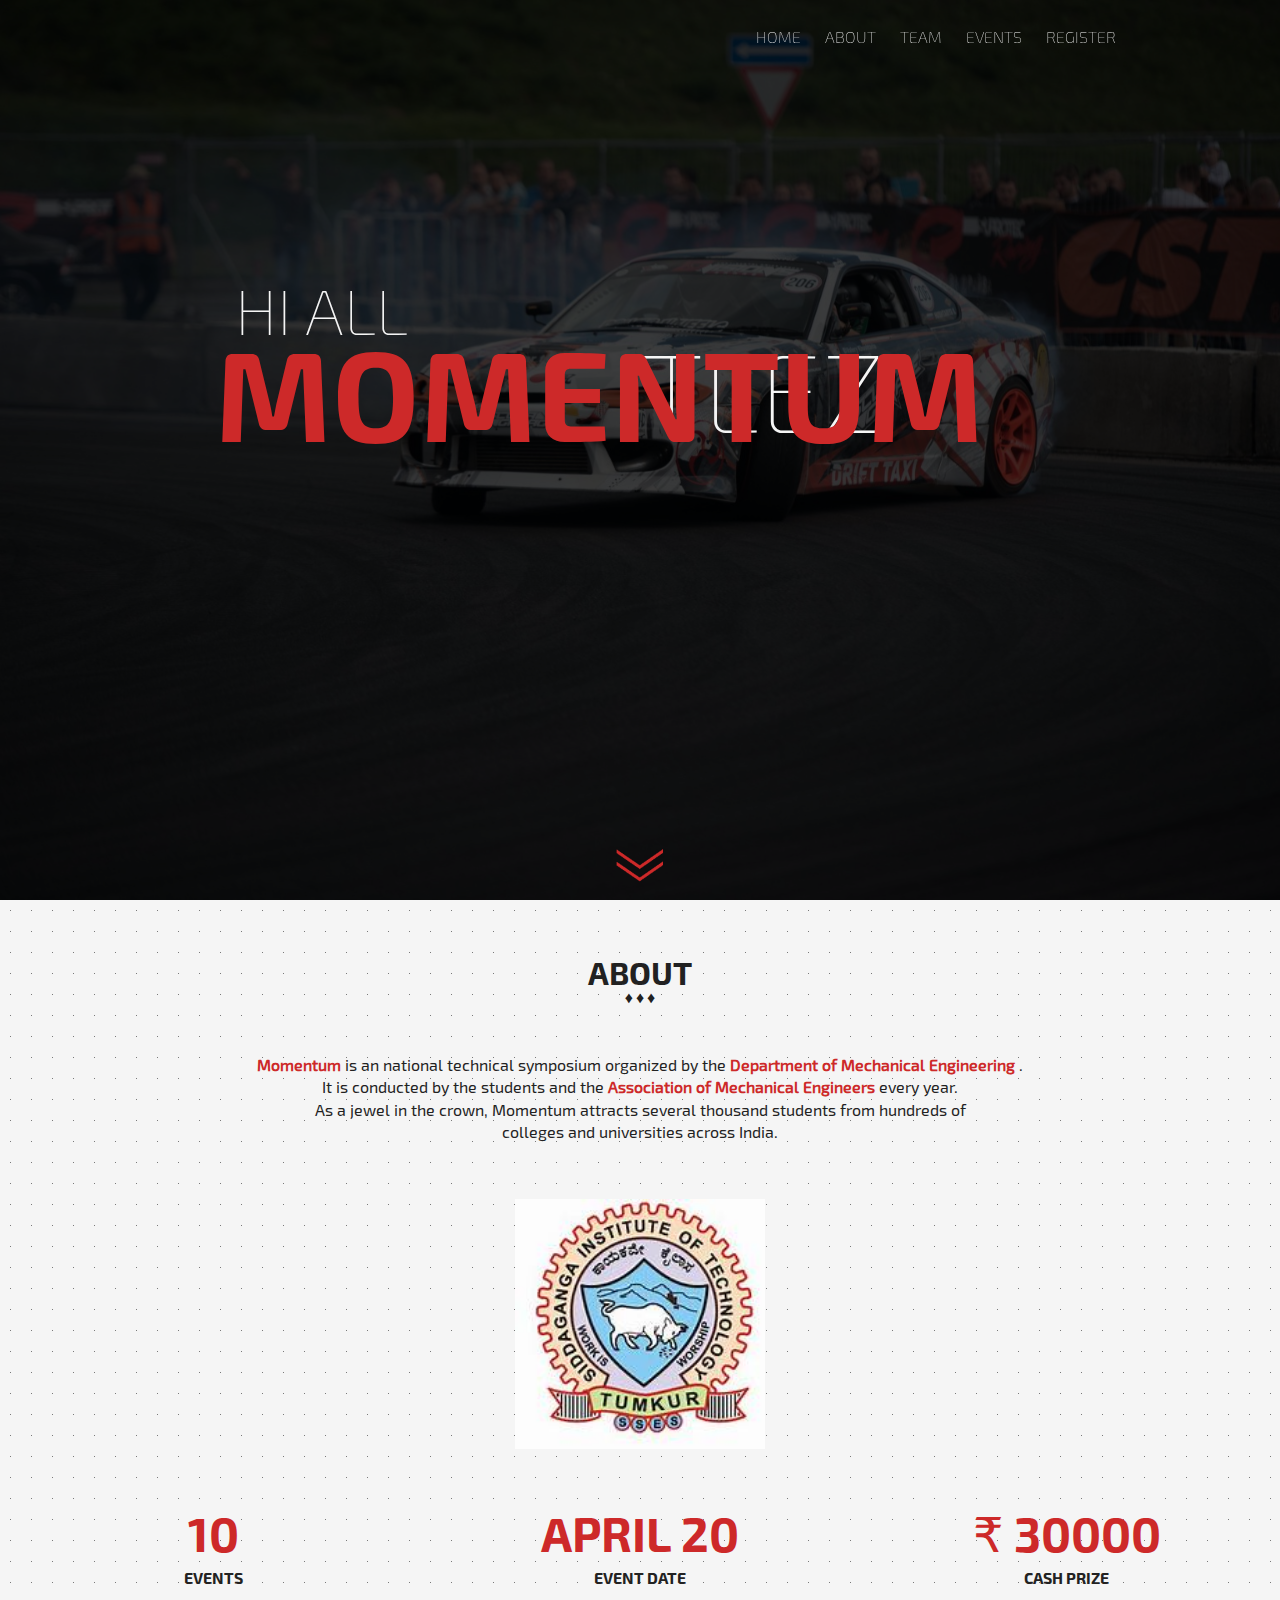
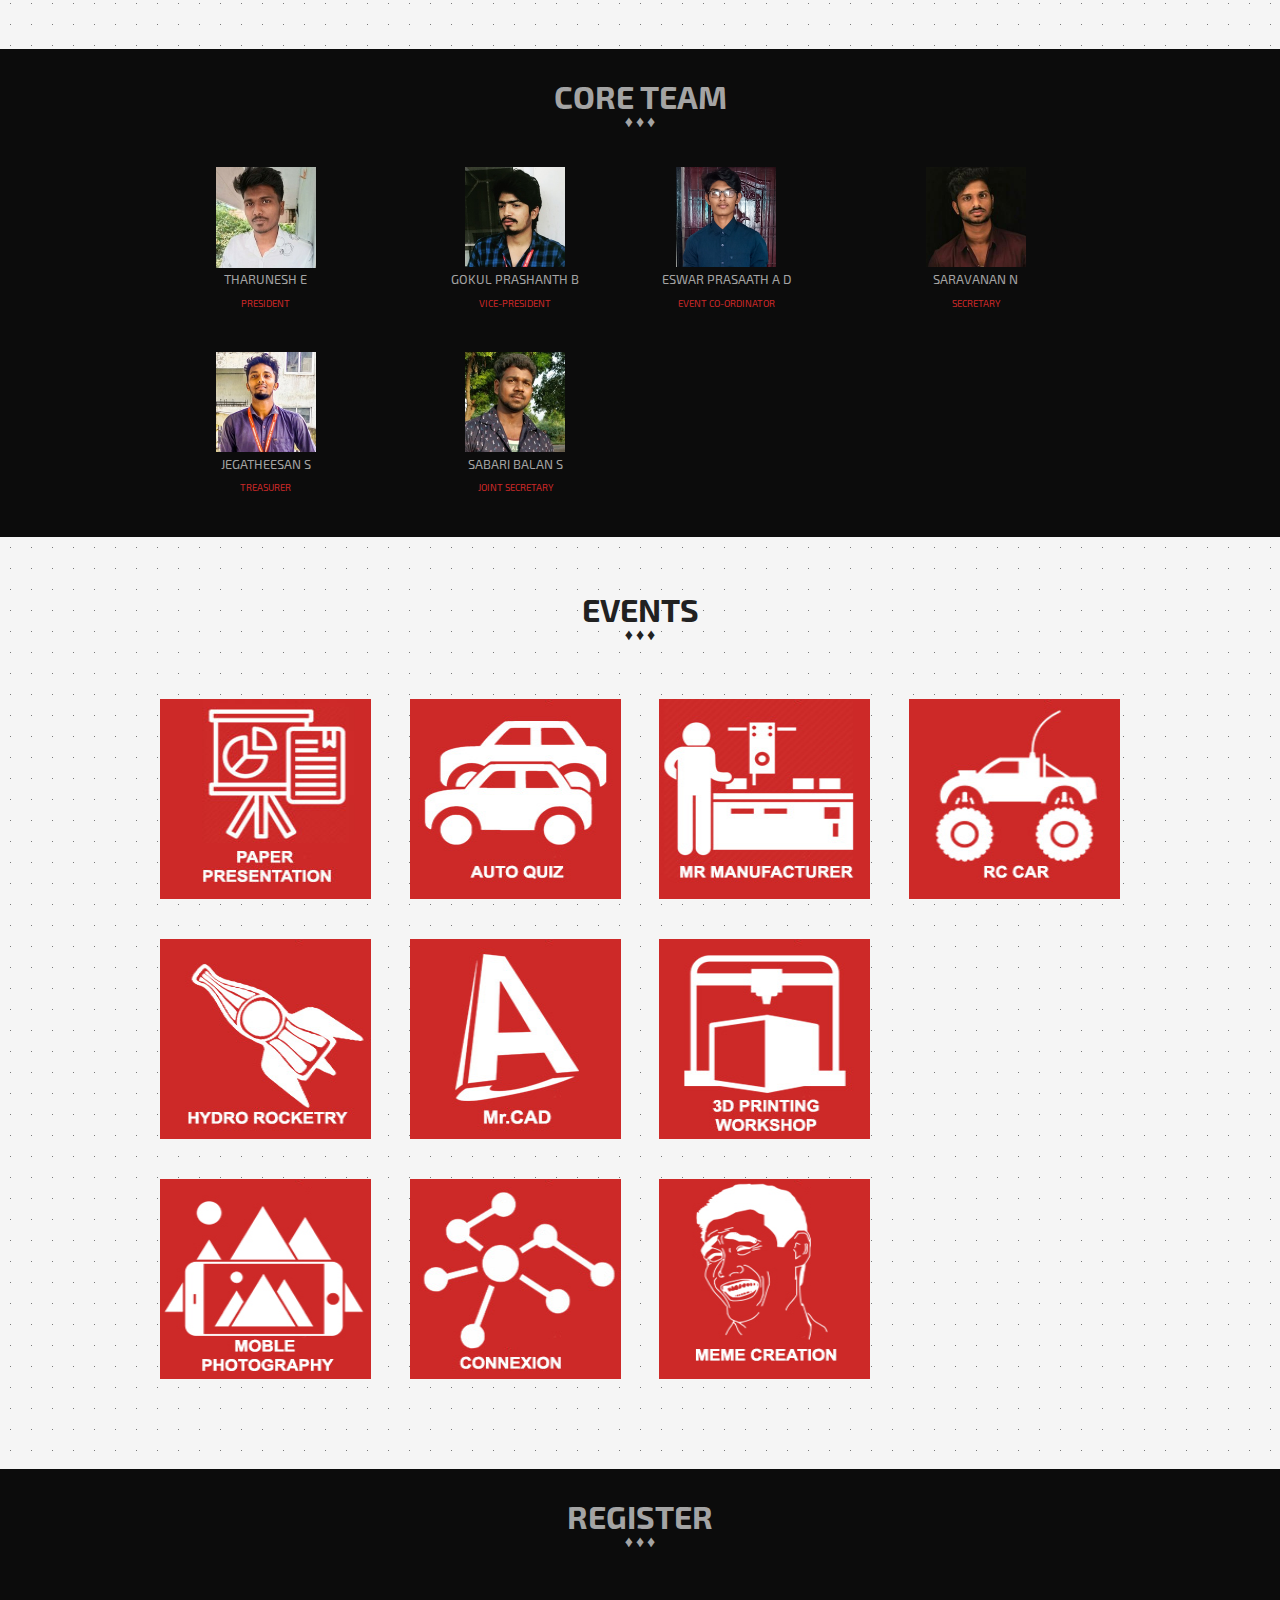
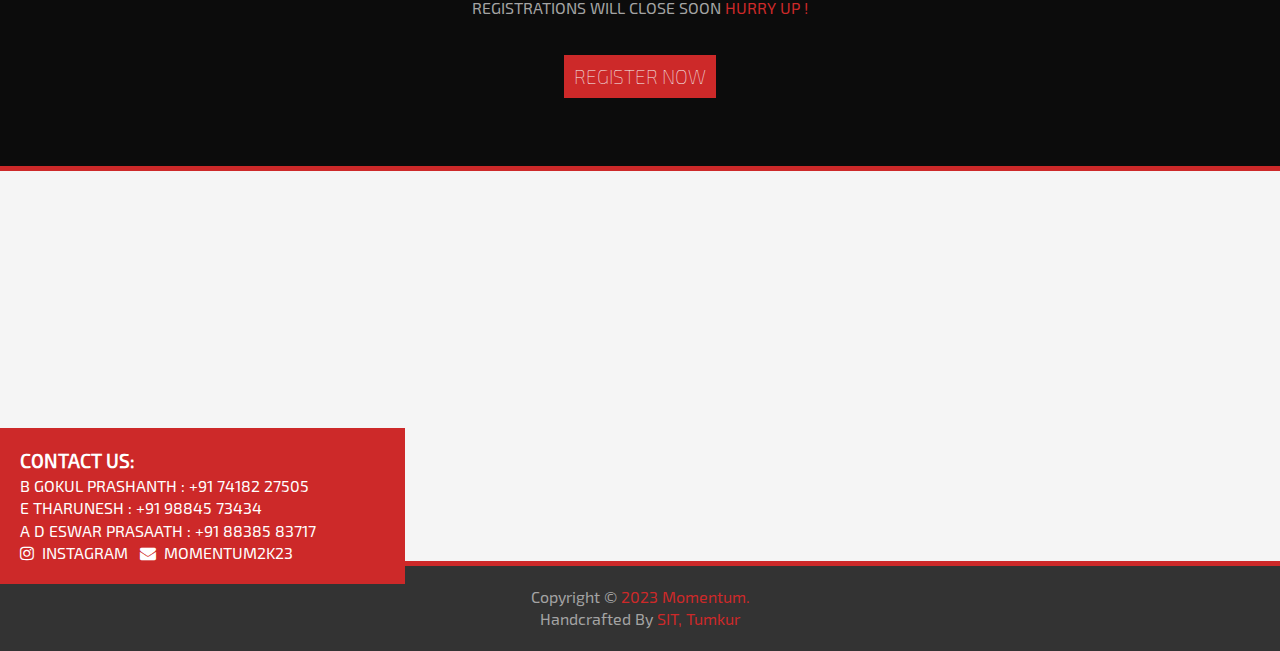
<file: COLLEGE_FEST/index.html>
<!doctype html>
<html class="no-js" lang="">
    <head>
        <meta charset="utf-8">
        <meta http-equiv="x-ua-compatible" content="ie=edge,chrome=1">
        <title>Browse| 2K23</title>
        <meta name="description" content="">
        <meta name="viewport" content="width=device-width, initial-scale=1, user-scalable=no">
        <meta name="theme-color" content="#333333">
        <meta name="mobile-web-app-capable" content="yes">

        <link rel="apple-touch-icon" href="img/plogo2k15.png">
        <link rel="shortcut icon" href="img/plogo2k15.png" type="image/x-icon" />
        <link href="https://maxcdn.bootstrapcdn.com/font-awesome/4.7.0/css/font-awesome.min.css" rel="stylesheet"/>
        <!-- Place favicon.ico in the root directory -->

        <style media="screen">
          html, body{
            overflow-y: hidden;
          }
          #loading-screen{
            background-color: #cd2929;
            float: left;
            position: absolute;
            z-index: 25;
          }
          .loader-box{
            width: 500px;
            height: auto;
            margin: auto auto;
            position:absolute;
             left:50%;
             top:50%;
             margin-left:-200px;
             margin-top:-50px;
             box-sizing: border-box;
          }
          .loader-message{
            float: right;
            height: 75px;
            margin-top: -50px;
            box-sizing: border-box;
            text-align: left;
            width: 80%;
            color: #fff;
            font-family: Helvetica, Arial, sans-serif;
            font-variant: small-caps;
            font-size: 24px;
          }
          .loading {
            width: 50px;
            height: 50px;
            border-radius: 50%;
            border: solid 10px rgba(255, 255, 255, 0.2);
            border-top-color: #FFF;
            animation: spin 1s infinite linear;
          }
          @keyframes spin {
            100% {
              transform: rotate(360deg);
            }
          }
          @media only screen and (min-width: 320px) and (max-width:549px){
              .loader-box{margin-left: -240px;}
              .loading{position: relative; bottom: 80px;
              left:40%;}
          }
        </style>
<!-- <<<<<<< HEAD -->

        <link rel="stylesheet" href="css/normalize.css" />
        <link rel="stylesheet" href="css/main.css" />
        <link rel="stylesheet" href="css/style.css" />
        <!-- <link rel="stylesheet" href="css/skeleton.css" /> -->
        <!-- <script src="js/vendor/modernizr-2.8.3.min.js"></script> -->

<!-- ======= -->
<!-- >>>>>>> origin/master -->
    </head>
    <body>
        <!--[if lt IE 8]>
            <p class="browserupgrade">You are using an <strong>outdated</strong> browser. Please <a href="http://browsehappy.com/">upgrade your browser</a> to improve your experience.</p>
        <![endif]-->

        <!-- Add your site or application content here -->
        <div id="loading-screen">
          <div class="loader-box"><div class="loading"></div><div class="loader-message">A National Level Technical Symposium.......</div></div>
        </div>

        <script type="text/javascript">
          window.onbeforeunload = function(){
            window.scrollTo(0,0);
          }
          var w = Math.max(document.documentElement.clientWidth, window.innerWidth || 0);
          var h = Math.max(document.documentElement.clientHeight, window.innerHeight || 0);
          document.getElementById('loading-screen').setAttribute("style","width:100%; height:100%;");
          document.getElementById('loading-screen').style.width='100%';
          document.getElementById('loading-screen').style.height='100%';
        </script>

        <div class="scroll-down"><img src="img/scroll-down.png" alt="scroll down" width="100%"/></div>

        <header class="top-bar ">
          <div class="wrap960">
            <div class="logo-box"><div class="logo"><a href="index.html"><p>Momentum</p></a></div></div>
            <div class="menu-button"> </div>
            <div class="nav-box">
              <ul class="nav">
                <li><a href="#Home">Home</a></li>
                <li><a href="#About">About</a></li>
                <li><a href="#Team">Team</a></li>
                <li><a href="#Events">Events</a></li>
                <li><a href="#Register">Register</a></li>

              </ul>
            </div>
          </div>
        </header>

        <div name="Home" class="home-slide">
          <div class="overlay-pattern">
            <div class="para-slide">
              <div class="pre-para invisible">Hi All</div>
              <!-- <div class="para">MOMENTIM</div>4 -->
                <div class="para">MOMENTUM</div>  <div class="digm"></div>
                <div class="post-para">2K23</div>
            </div>
          </div>
        </div>

        <div name="About" class="about-container" >
          <div class="section-title">About<p>&diams;&nbsp;&diams;&nbsp;&diams;</p></div>
          <div class="about-para">
                <p><span>Momentum</span> is an national technical symposium organized by the <span>Department of Mechanical Engineering
                   </span>.<br>It is conducted by the students and the <span>Association of Mechanical Engineers</span>
                    every year.<br> As a jewel in the crown, Momentum attracts several thousand students from hundreds of <br>colleges
                     and universities across India.
                  </p>
          </div>

          <div class="main-logo-container">
            <div class="main-logo">
                <img src="sit_logo.jpeg" width="100%"/>
            </div>
          </div>
          <div class="para-detail-container">
            <div class="num-event">
                <span>10</span><br>events
            </div>
            <div class="event-date">
                <span>April 20</span><br>event date
            </div>
            <div class="cash-prize">
                <span>&#x20B9; 30000</span><br>cash prize
            </div>
          </div>

        </div>

        <div name="Team" class="team-container">
            <div class="black-overlay">
              <div class="section-title member-detail">Core Team<p>&diams;&nbsp;&diams;&nbsp;&diams;</p></div>
              <div class="container">
                <div class="row">
                  <div class="add">
                    <div class="three columns"><div class="member-photo"><img src="img/E_Tharunesh.jpeg" alt="President" width="100%" /></div><span class="member-name"><a target="_blank" href="https://instagram.com/_attitude_unlocked_?utm_medium=copy_link">Tharunesh E</a></span><br><span class="member-post">President</span></div>
                    <div class="three columns"><div class="member-photo"><img src="img/B_Gokul_Prashanth.jpg" alt="Vice President" width="100%"  /></div><span class="member-name"><a target="_blank" href="https://instagram.com/call_me_tharunnn?utm_medium=copy_link">Gokul Prashanth B</a></span><br><span class="member-post">Vice-President</span></div>
                  </div>
                  <div class="add">
                    <div class="three columns"><div class="member-photo"><img src="img/Eswar_Prasad_AD.jpg" alt="Secretary" width="100%" /></div><span class="member-name"><a target="_blank" href="https://instagram.com/eswar_prasaath?utm_medium=copy_link">Eswar Prasaath A D</a></span><br><span class="member-post">Event Co-Ordinator</span></div>
                    <div class="three columns"><div class="member-photo"><img src="img/Saravanan_N.jpg" alt="Joint Secretary" width="100%"  /></div><span class="member-name"><a target="_blank" href="https://instagram.com/_.eve.s.adam._?utm_medium=copy_link">Saravanan N</a></span><br><span class="member-post">Secretary</span></div>
                  </div>
                </div>

                <div class="row">
                  <div class="add">
                    <div class="three columns"><div class="member-photo"><img src="img/Jegatheesan_S.jpg" alt="Treasurer" width="100%" /></div><span class="member-name"><a target="_blank" href="https://instagram.com/aravinth_3242?utm_medium=copy_link">Jegatheesan S</a></span><br><span class="member-post">Treasurer</span></div>
                    <div class="three columns"><div class="member-photo"><img src="img/Sabari_Balan_S.jpeg" alt="Joint Treasurer" width="100%" /></div><span class="member-name"><a target="_blank" href="https://instagram.com/s_a_b_a_r_i_v_i_j_a_y_1425?utm_medium=copy_link">Sabari Balan S</a></span><br><span class="member-post">Joint Secretary</span></div>
                  </div>
                </div>
              </div>
            </div>
          </div>


        <div name="Events" class="event-container">
            <div class="container">
              <div class="section-title ">Events<p>&diams;&nbsp;&diams;&nbsp;&diams;</p><br></div>

              <div class="row event_row">
                <div class="three columns event_column event-list-1">
                    <img src="img/e1.jpg" width="100%" />
                    <div class="eventhover"><div class="plus"></div></div>
                </div>
                <div class="three columns event_column event-list-2">
                    <img src="img/e2.jpg" width="100%" />
                    <div class="eventhover"><div class="plus"></div></div>
                  </div>
                <div class="three columns event_column event-list-3">
                    <img src="img/e3.jpg" width="100%" />
                    <div class="eventhover"><div class="plus"></div></div>
                  </div>
                <div class="three columns event_column event-list-4">
                    <img src="img/e4.jpg" width="100%" />
                    <div class="eventhover"><div class="plus"></div></div>
                </div>
              </div>

              <div class="row event_row">

                <div class="three columns event_column event-list-5">
                    <img src="img/e5.jpg" width="100%" />
                    <div class="eventhover"><div class="plus"></div></div>
                  </div>
                  <div class="three columns event_column event-list-6">
                    <img src="img/e6.jpg" width="100%" />
                    <div class="eventhover"><div class="plus"></div></div>
                  </div>
                  <div class="three columns event_column event-list-7">
                    <img src="img/e7.jpg" width="100%" />
                    <div class="eventhover"><div class="plus"></div></div>
                  </div>
                  

                </div>
                <div class="row event_row">
                    <div class="three columns event_column event-list-9">
                        <img src="img/e9.jpg" width="100%" />
                        <div class="eventhover"><div class="plus"></div></div>
                    </div>
                    
                    <div class="three columns event_column event-list-11">
                        <img src="img/e11.jpg" width="100%" />
                        <div class="eventhover"><div class="plus"></div></div>
                    </div>
                    <div class="three columns event_column event-list-12">
                        <img src="img/e12.jpg" width="100%" />
                        <div class="eventhover"><div class="plus"></div></div>
                    </div>
                </div>

                

                </div>
            </div>
        </div>



    <div name="Event_Slider" class="event-content">
        <div class=whole-event>
            <!-- EVENT ONE -->
            <div class="event event-active event-1">

                <div class="event-image"></div>
                <div class="instruct">
                <img class="ins-close" src="img/back-arrow-button.png" />

                <h1>Paper Presentation:</h1>
                <p>Papers can be presented in any one of the following topics:</p>
                    <ul>
                        <li>Hybrid vechicles</li>
                        <li>Electrical vehicles</li>
                        <li>BS6 Emission norms</li>
                    </ul>
                <ol>
                    <li>The paper should be preferably in a power-point presentation(no word documents allowed)</li>
                    <li>The presentation should not exceed 10 slides</li>
                    <li>The max time limit for presentation is 10 mins with a further extension of about 5 mins for discussion</li>
                    <li>The paper presentation abstracts should be sent to throttlez2k21@gmail.com.</li>
                    <li>The decision taken by event co-ordinators is final and binding</li>
                    <li>The paper must be in .pdf or .doc or .docx formats.</li>
                    <li>The paper must be sent through mail. The instructions are as follows:
                    <ol><li>The subject must be the title of the paper.</li>
                    <li>The body of the mail should include - Name and Institute of participant (starting from the first author and going till the third one), Department and Year, Contact numbers, Email addresses.</li>
                </ol>

                        <h3>Last date to send in the paper: 20st December 2021</h3>
                        <!-- <h3>Acceptance notification: 30th A 2021</h3> -->



            </div>
                <!-- <div class="instruct">
                    <img class="ins-close" src="img/back-arrow-button.png" />
                </div> -->
                <!-- <img src="img/data1.jpg" class="e_image"> -->
                <!-- </div> -->
                <div class="info">
                <img class="info-close" src="img/x-button.png" />
                    <div class="desc">
                    <span class="event_title"> &nbsp;  Paper Presentation </span>
                    <div class="quotes">                <br />
                    Unleash your research skills. Put them on paper and get reviews from our highly experienced faculty panel members.
                    <br />                <br />TIMINGs<br />                   10.30 AM - 11.40 AM  <br />  <br />
                    </div>

                    <div class="button">
                    <div class="instruction">
                        <input class="ins" value="INSTRUCTIONS" type="button" />
                    </div>
                    </div>
                </div>

                <br>
                <div class="contact">
                    <div class="head_info"><div class="inf">For more Information: <br /></div></div>
                    <div class="head"><span class="head-name">Rishi R<br /> </span><div class="ph">Ph : +91 63831-42138</div></div>
                    <div class="head"><span class="head-name">Kishore A<br /> </span><div class="ph">Ph : +91 70104-65443</div></div>
                </div>

                </div>
            </div>

            <!-- EVENT ONE ENDS   -->

            <!-- EVENT TWO -->
            <div class="event event-2">
                <div class="event-image"></div>
                <div class="instruct">
                    <img class="ins-close" src="img/back-arrow-button.png" />
                    <h1>Auto Quiz</h1>
                    <p>Are you a automobile enthusiast? Do you like connecting the dots? Do you love quizzing ? Or do you want to test how much you know ?</p>
                    <p>The Throttlez quiz is the place to be. At the end of it you are guaranteed to learn some fascinating new facts. Come prepared to have some fun.</p>
                    <h3>Rules</h3>
                    <ul><li> Each team can have a maximum of 2 members</li>
                        <li> Event consist of 2 rounds - preliminary and final</li>
                        <li> Preliminary round consist of questions from general and technical automobile sector. </li>
                        <li> Those who cleared prelims will appear in mains</li>
                        <li> Final consist various rounds</li>
                        <li> Any electronics gadgets are strictly prohibited, if any discrepancies are found that team will disqualified from the event.</li>
                        <li> Event coordinator decision is final and binding.</li>
                    </ul>
                </div>
                <!-- <img src="img/data1.jpg" class="e_image"> -->
                <!-- </div> -->
                <div class="info">
                <img class="info-close" src="img/x-button.png" />
                    <div class="desc">
                    <span class="event_title"> &nbsp;  Auto Quiz </span>
                    <div class="quotes">                <br />
                    Cheating on a quiz show?<br> That's sort of like plagiarizing a comic strip.
                    <br />                <br />TIMINGs<br />                11.40 AM - 12.50 PM  <br />   <br />
                    </div>
                    <div class="button">
                    <div class="instruction">
                        <input class="ins" value="INSTRUCTIONS" type="button" />
                    </div>
                    </div>
                </div>
                <br>

                <div class="contact">
                    <div class="head_info"><div class="inf">For more Information: <br /></div></div>
                    <div class="head"><span class="head-name">Rishi R<br /> </span><div class="ph">Ph : +91 63831-42138</div></div>
                    <div class="head"><span class="head-name">Kishore A<br /> </span><div class="ph">Ph : +91 70104-65443</div></div>
                </div>
                </div>
            </div>

            <!-- EVENT TWO ENDS   -->

            <!-- EVENT THREE -->
            <div class="event event-3">
                <div class="event-image"></div>
                <div class="instruct">
                    <img class="ins-close" src="img/back-arrow-button.png" />

                    <h1>Mr. Manufacturer</h1>

                    <br>
                    <p>Manufacturing is not a skill it's an happiness</p>
                    <p>Manufacturer leads to change the world with his great processing ideas</p>
                    <h3>Rules</h3>
                    <ul>
                        <li>Each team can have a maximum of 2 members.</li>
                        <li>Materials will be provided during the event.</li>
                        <li>Event duration:( respective time)</li>
                        <li>Event consist of 2 rounds.</li>
                        <li>First (respective time) will be alloted for answering questionnaire.</li>
                        <li>These teams who clear the round 1 will go to next round</li>
                        <li>Next (respective time) for machining the given specimen</li>
                        <li>The decision of event coordinator is final and binding.</li>
                    </ul>
                </div>
                <!-- <img src="img/data1.jpg" class="e_image"> -->
                <!-- </div> -->
                <div class="info">
                <img class="info-close" src="img/x-button.png" />
                    <div class="desc">
                    <span class="event_title"> Mr. Manufacturer </span>
                    <div class="quotes">                <br />
                    Manufacturing is not a skill it's an happiness,Manufacturer leads to change the
world with his great processing ideas
                    <br />                <br />TIMINGs<br />                10.30 AM - 11.40 AM  <br />  <br />
                    </div>
                    <div class="button">
                    <div class="instruction">
                        <input class="ins" value="INSTRUCTIONS" type="button" />
                    </div>
                    </div>
                </div>
                <br>

                <div class="contact">
                    <div class="head_info"><div class="inf">For more Information: <br /></div></div>
                    <div class="head"><span class="head-name">Rishi R<br /> </span><div class="ph">Ph : +91 63831-42138</div></div>
                    <div class="head"><span class="head-name">Kishore A<br /> </span><div class="ph">Ph : +91 70104-65443</div></div>
                </div>
                </div>
            </div>
            <!-- EVENT THREE ENDS   -->

            <!-- EVENT FOUR -->
            <div class="event event-4">
            <div class="event-image"></div>
                <div class="instruct">
                <img class="ins-close" src="img/back-arrow-button.png" />

                <h1>RC CAR</h1>
                <p>Radio-Radio-Controlled Cars Use A Common Set Of Components For Their Control
                    And Operation.<br>All Cars Requirs A Transmitter,Which Has The Joysticks For Control,Or In Pistol
                    Grip Form, A Trigger For Throttle And A Wheel For Turning And A Receiver Which Sits Inside
                    The Car.
                </p>
                <h3>Rules</h3>
                    <ul>
                        <li>Each team can have a maximum of 2 members</li>
                        <li>Car with or without body can be allowed</li>
                        <li>Engine type car is not allowed in the event</li>
                        <li>Maximum width of the track is ()</li>
                        <li>Time penalty will be added if the car touches the boundary line.</li>
                        <li>If the car leaves the track then it's disqualified</li>
                        <li>Battery should not be more than 12V</li>
                        <li>RPM of the car should not be more than 800</li>
                        <li>Organizer decision is final and binding.</li>
                    </ul>
                </div>

            <div class="info">
                <img class="info-close" src="img/x-button.png" />
                <div class="desc">
                <span class="event_title">RC CAR</span>
                <div class="quotes">                <br />
                    Radio-Radio-Controlled Cars <br>Use A Common Set Of Components For Their Control And Operation .

                    <br />                <br />TIMINGs<br />                12.50 PM - 1.40 PM  <br />   <br />
                </div>
                <div class="button">
                    <div class="instruction">
                    <input class="ins" value="INSTRUCTIONS" type="button" />
                    </div>
                </div>
                </div>
                <br>


                <div class="contact">
                    <div class="head_info"><div class="inf">For more Information: <br /></div></div>
                    <div class="head"><span class="head-name">Rishi R<br /> </span><div class="ph">Ph : +91 63831-42138</div></div>
                    <div class="head"><span class="head-name">Kishore A<br /> </span><div class="ph">Ph : +91 70104-65443</div></div>
                </div>
            </div>
            </div>
            <!-- EVENT FOUR ENDS   -->

            <!-- EVENT FIVE -->
            <div class="event event-5">
                <div class="event-image"></div>
                <div class="instruct">
                    <img class="ins-close" src="img/back-arrow-button.png" />
                    <h1>PIT STOP</h1>
                    <p>
                        The Bottle Is Partly Filled With Water And Sealed.The Bottle Is Then
                        Pressurized With A Gas ,Usually Air Compressor,Or Cylinder .
                    </p>
                    <h3>Rules</h3>
                    <ul>
                        <li>The participants are required to design and build a single stage water rocker.</li>
                        <li>Organiser's decision will be final.</li>
                        <li>Multi stage water rocket is not allowed in this event.</li>
                        <li>Only plastic soft drink bottles must be used for the rocket body.</li>
                        <li>Maximum capacity of bottle is 2 litres.</li>
                        <li>The water rocket must use only compressed ambient atmospheric air as it's source of energy. Only tap water should be used in the rocket and the water will be provided by the organisers. Water bought by the team won't be allowed in the rockets.</li>
                        <li>No chemicals or aerated water should be added for launching.</li>
                        <li>The pressure inside the container(rocket body) before launch should be given by organiser.</li>
                        <li>No component of the rocket should get detached from the mainframe during the flight of the rocket. If any part gets detached then the team will be disqualified.</li>
                        <li>Each team can have a maximum of 2 participants.</li>
                        <li>The range of flight is the distance between the point of launch and the point of it's first impact.</li>
                    </ul>

                </div>
                <div class="info">
                <img class="info-close" src="img/x-button.png" />
                    <div class="desc">
                    <span class="event_title"> &nbsp; Pit Stop </span>
                    <div class="quotes">                <br />
                    The Bottle Is Partly Filled With Water And Sealed.The Bottle Is Then
Pressurized With A Gas ,Usually Air Compressor,Or Cylinder .
                    <br />                <br />TIMINGs<br />               12.50 PM - 1.40 PM  <br />   <br />
                    </div>
                    <div class="button">
                    <div class="instruction">
                        <input class="ins" value="INSTRUCTIONS" type="button" />
                    </div>
                    </div>
                </div>
                <br>


                <div class="contact">
                    <div class="head_info"><div class="inf">For more Information: <br /></div></div>
                    <div class="head"><span class="head-name">Rishi R<br /> </span><div class="ph">Ph : +91 63831-42138</div></div>
                    <div class="head"><span class="head-name">Kishore A<br /> </span><div class="ph">Ph : +91 70104-65443</div></div>
                </div>
                </div>
            </div>
            <!-- EVENT FIVE ENDS   -->

            <!-- EVENT SIX -->
            <div class="event event-6">
                <div class="event-image"></div>
                <div class="instruct">
                    <img class="ins-close" src="img/back-arrow-button.png" />
                    <h1> Mr. CAD</h1>
                    <p>Designers alert! it's your field, register soon and have some fun with this creative event
                        with your intellectual mind</p>
                    <h3>RULES</h3>
                    <ul>
                        <li>Individuals only allowed</li>
                        <li>Event consist of two rounds preliminary and system drawing.</li>
                        <li>Participants who clear preliminary are allowed to take part in the next round</li>
                        <li>Event duration(respective time).</li>
                        <li>First( respective time) will be preliminary round.</li>
                        <li>Remaining (respective time) will be system drawing.</li>
                        <li>Participants will be provided with question and answer sheet in preliminary round.</li>
                        <li>System drawing round will include drawing and assembly of machine components</li>
                        <li>Decision of coordinator is final bad binding.</li>
                    </ul>



                </div>
                <!-- <img src="img/data1.jpg" class="e_image"> -->
                <!-- </div> -->
                <div class="info">
                <img class="info-close" src="img/x-button.png" />
                    <div class="desc">
                    <span class="event_title"> Mr. CAD </span>
                    <div class="quotes">                <br />
                    Designers alert! it's your field, register soon and have some fun with this creative event with your intellectual mind
                    <br />                <br />TIMINGs<br />               11.40 AM - 12.50 PM  <br />    <br />
                    </div>
                    <div class="button">
                    <div class="instruction">
                        <input class="ins" value="INSTRUCTIONS" type="button" />
                    </div>
                    </div>
                </div>
                <br>


                <div class="contact">
                    <div class="head_info"><div class="inf">For more Information: <br /></div></div>
                    <div class="head"><span class="head-name">Rishi R<br /> </span><div class="ph">Ph : +91 63831-42138</div></div>
                    <div class="head"><span class="head-name">Kishore A<br /> </span><div class="ph">Ph : +91 70104-65443</div></div>
                </div>
                </div>
            </div>

            <!-- EVENT SIX ENDS   -->

            <!-- EVENT SEVEN -->
            <div class="event event-7">
                <div class="event-image"></div>
                <div class="instruct">
                    <img class="ins-close" src="img/back-arrow-button.png" />

                    <h1>3D Printing Workshop</h1>
                    <h3>Rules</h3>
                    <ul>
                        <li>Entry Fees Rs. 150 (Seperately)</li>
                        <li>Students are allowed to attend any one among the two workshop</li>
                        <li>Students are requested to maintain their decorum while attending the session and for any queries please feel free to contact the coordinators and not the administration of SIT campus.</li>
                        <li>Candidates are requested to be present at the venue at least 10 mins prior to the commencement of the workshop.</li>

                    </ul>

                </div>
                <!-- <img src="img/data1.jpg" class="e_image"> -->
                <!-- </div> -->
                <div class="info">
                <img class="info-close" src="img/x-button.png" />
                    <div class="desc">
                    <span class="event_title"> 3D Printing Workshop</span>
                    <div class="quotes">                <br />
                    Come and Learn 3D Printing Technology<br>A Workshop Initiative by Throttlez

                    <br />                <br />TIMINGs<br />                Slot I  :10.00 AM - 12.00 PM <br />    Slot II : 12.00 PM - 2.00 PM <br />
                    </div>

                    <div class="button">
                    <div class="instruction">
                        <input class="ins" value="INSTRUCTIONS" type="button" />
                    </div>
                    </div>
                </div>
                <br>


                <div class="contact">
                    <div class="head_info"><div class="inf">For more Information: <br /></div></div>
                    <div class="head"><span class="head-name">Rishi R<br /> </span><div class="ph">Ph : +91 63831-42138</div></div>
                    <div class="head"><span class="head-name">Kishore A<br /> </span><div class="ph">Ph : +91 70104-65443</div></div>
                </div>
                </div>
            </div>
            <!-- EVENT SEVEN ENDS   -->

            

            <!-- EVENT NINE -->
            <div class="event event-9">
            <div class="event-image"></div>
              <div class="instruct">
                <img class="ins-close" src="img/back-arrow-button.png" />
                <h1>                    Mobile photography</h1>
                <p>  Snap Your Way to the Top</p>

                <p>  Are you always looking for reasons to pick up a mobile and take pictures of anything and everything? Well, we’ll give you a reason. </p>

                <p>  Capture captivating photos that capture the light and have a focus on colours to win prizes!</p>


                <h3>  RULES</h3>


                <ol><li>   Photos should be based on either in the mentioned theme.</li>
                  <li>   There is no limit for number of entries per contestant.</li>
                  <li>   Photos with proof of heavy post-processing will be eliminated.</li>
                  <li>  <ul><li> A winner will be declared for each category based on</li>
                    <li>  Jury member's decision.</li></ul></li></ol>

              </div>
              <!-- <img src="img/data1.jpg" class="e_image"> -->
            <!-- </div> -->
            <div class="info">
              <img class="info-close" src="img/x-button.png" />
                <div class="desc">
                <span class="event_title"> Mobile Photography </span>
                <div class="quotes">                <br />
                  Register here and take your creativity
                  and admiring Skills together to Capture a perfect shot.

                  <br />                <br />TIMINGs<br />                12.50 PM - 1.40 PM  <br />  <br />
                </div>
                <div class="button">
                    <div class="instruction">
                      <input class="ins" value="INSTRUCTIONS" type="button" />
                    </div>
                  </div>
                </div>
                <br>


                <div class="contact">
                    <div class="head_info"><div class="inf">For more Information: <br /></div></div>
                    <div class="head"><span class="head-name">Raja rajan V V<br /> </span><div class="ph">Ph : +91 97916-28811</div></div>
                        <div class="head"><span class="head-name">Aravind C<br /> </span><div class="ph">Ph : +91 95853-77010</div></div>
                </div>
            </div>
            </div>
            <!-- EVENT NINE ENDS   -->

            

            <!-- EVENT ELEVEN -->
            <div class="event event-11">
                <div class="event-image"></div>
                <div class="instruct">
                    <img class="ins-close" src="img/back-arrow-button.png" />
                    <h1>CONNEXION</h1>
                    <p>This is not a technical event. ‘nough said.<br />
                        <br />So you just wanna have fun? Had enough of tech-talk? <br />
                        <p>This Amazing Game Is About Movies And General Knowledge You Will Have Lot
                        Of Fun Watching This You Can Improve Your General Knowledge </p>


                </div>
                <!-- <img src="img/data1.jpg" class="e_image"> -->
                <!-- </div> -->
                <div class="info">
                <img class="info-close" src="img/x-button.png" />
                    <div class="desc">
                    <span class="event_title"> &nbsp; CONNEXION </span>
                    <div class="quotes">                <br />
                    This Amazing Game Is About Movies And General Knowledge You Will Have Lot Of Fun Watching This You Can Improve Your General Knowledge
                    <br />                <br />TIMINGs<br />               11.40 AM - 12.50 PM  <br />  <br />
                    </div>
                    <div class="button">
                    <div class="instruction">
                        <input class="ins" value="INSTRUCTIONS" type="button" />
                    </div>
                    </div>
                </div>
                <br>


                <div class="contact">
                    <div class="head_info"><div class="inf">For more Information: <br /></div></div>
                    <div class="head"><span class="head-name">Raja rajan V V<br /> </span><div class="ph">Ph : +91 97916-28811</div></div>
                    <div class="head"><span class="head-name">Aravind C<br /> </span><div class="ph">Ph : +91 95853-77010</div></div>
                </div>
                </div>
            </div>
            <!-- EVENT 11 ENDS -->

             <!-- EVENT 12 -->
             <div class="event event-12">
                <div class="event-image"></div>
                <div class="instruct">
                    <img class="ins-close" src="img/back-arrow-button.png" />

                    <h1>TECH MEMES</h1>
                    <p>This is not a technical event. ‘nough said.<br />
                        <br />So you just wanna have fun? <br />
                        <br />Then MEME CREATION ku vaanga ji, vaanga ji, vaanga ji!<br />
                        <br />Enjoy panalam :P</p>
                </div>
                <!-- <img src="img/data1.jpg" class="e_image"> -->
                <!-- </div> -->
                <div class="info">
                <img class="info-close" src="img/x-button.png" />
                    <div class="desc">
                    <span class="event_title"> Meme Creation </span>
                    <div class="quotes">                <br />
                    Whatever the problems are Don't worry because memers are here to make you laugh,Register soon to show your MEME skills.
                    <br />                <br />TIMINGs<br />                12.50 PM - 1.40 PM  <br />   <br />
                    </div>


                    <div class="button">
                    <div class="instruction">
                        <input class="ins" value="INSTRUCTIONS" type="button" />
                    </div>
                    </div>
                </div>
                <br>


                <div class="contact">
                    <div class="head_info"><div class="inf">For more Information: <br /></div></div>
                    <div class="head"><span class="head-name">Raja rajan V V<br /> </span><div class="ph">Ph : +91 97916-28811</div></div>
                    <div class="head"><span class="head-name">Aravind C<br /> </span><div class="ph">Ph : +91 95853-77010</div></div>
                </div>
                </div>
            </div>
            <!-- EVENT 12 ENDS   -->

            



        </div>


        <!-- <div class="arrow"> -->
        <div class="leftarrow">
            <img src="img/left-arrow.png" width="40px" height="70px" />
        </div>
        <div class="rightarrow">
            <img src="img/right-arrow.png" width="40px" height="70px"/>
        </div>
        <!-- </div> -->

        </div>




          <div name="Register" class="register-container">
            <div class="black-overlay">
              <div class="section-title member-detail">Register<p>&diams;&nbsp;&diams;&nbsp;&diams;</p></div>
              <div class="register-info">Registrations will Close Soon <span style="color:#cd2929">Hurry Up !</span><br><br><br><a class="reg-button" href="form.html">Register Now</a><br><br><br></div>
            </div>
          </div>
          <div name="Map" class="ssn-map">
            <div class="map-line"></div>
            <!-- <iframe  frameborder="0" style="border:0" src="https://www.google.com/maps/embed?pb=!1m18!1m12!1m3!1d3888.6384842711013!2d80.04263221435336!3d12.930941419268956!2m3!1f0!2f0!3f0!3m2!1i1024!2i768!4f13.1!3m3!1m2!1s0x3a52f410ffffffff%3A0x4a25011cbe2f85b3!2sDhanalakshmi%20College%20of%20Engineering!5e0!3m2!1sen!2sin!4v1638456161058!5m2!1sen!2sin" allowfullscreen></iframe> -->
            <iframe
            frameborder="0"
            style="border:0"
            src="https://www.google.com/maps/embed?pb=!1m18!1m12!1m3!1d3869.973787826746!2d77.0804244148369!3d13.332806090598259!2m3!1f0!2f0!3f0!3m2!1i1024!2i768!4f13.1!3m3!1m2!1s0x3bb1a1a95c9178e1%3A0xb1f3fb10f5c89c9!2sSiddaganga%20Institute%20of%20Technology!5e0!3m2!1sen!2sin!4v1638456161058!5m2!1sen!2sin"
            allowfullscreen>
          </iframe>
            <div class="map-line"></div>
            <div class="contact-us" id="contact-us">
              <div style="width:70%;"></div>
              <div style="background:#cd2929; width:30%; padding: 20px;">
                <b><span style="font-size: 1.2em">Contact Us:</span></b><br>
                B Gokul Prashanth  : +91 74182 27505<br>
                E Tharunesh : +91 98845 73434<br>
                A D Eswar prasaath : +91 88385 83717
                <br>
                <a style="color: white;text-decoration: none;" href="https://www.instagram.com/siddaganga_institute_tumkur/"><i class="fa fa-instagram" aria-hidden="true"></i>&nbsp;&nbsp;Instagram&nbsp;&nbsp;</a>
                <a style="color: white;text-decoration: none;" href="momentum2k23@gmail.com"><i class="fa fa-envelope" aria-hidden="true"></i>&nbsp;&nbsp;momentum2k23</a>
              </div>
            </div>

          </div>

  <!-- FOOTER -->
          <footer>
            <div class="foot">
  <!-- FOOTER -->
              Copyright &copy; <a href="https://www.instagram.com/siddaganga_institute_tumkur/">2023 Momentum.</a><br />
              Handcrafted By <a href="http://www.sit.ac.in/">SIT, Tumkur</a></div>
          </footer>

  <!-- FOOTER ENDS -->

        <script src="https://ajax.googleapis.com/ajax/libs/jquery/1.11.3/jquery.min.js"></script>
        <script>window.jQuery || document.write('<script src="js/vendor/jquery-1.11.3.min.js"><\/script>')</script>
        <!--<script src="js/plugins.js"></script>-->
        <script src="js/main.js"></script>
        <!-- Google Analytics: change UA-XXXXX-X to be your site's ID.
        <script>
            (function(b,o,i,l,e,r){b.GoogleAnalyticsObject=l;b[l]||(b[l]=
             function(){(b[l].q=b[l].q||[]).push(arguments)});b[l].l=+new Date;
             e=o.createElement(i);r=o.getElementsByTagName(i)[0];
             e.src='https://www.google-analytics.com/analytics.js';
             r.parentNode.insertBefore(e,r)}(window,document,'script','ga'));
             ga('create','UA-XXXXX-X','auto');ga('send','pageview');
        </script> -->
    </body>
</html>
</file>
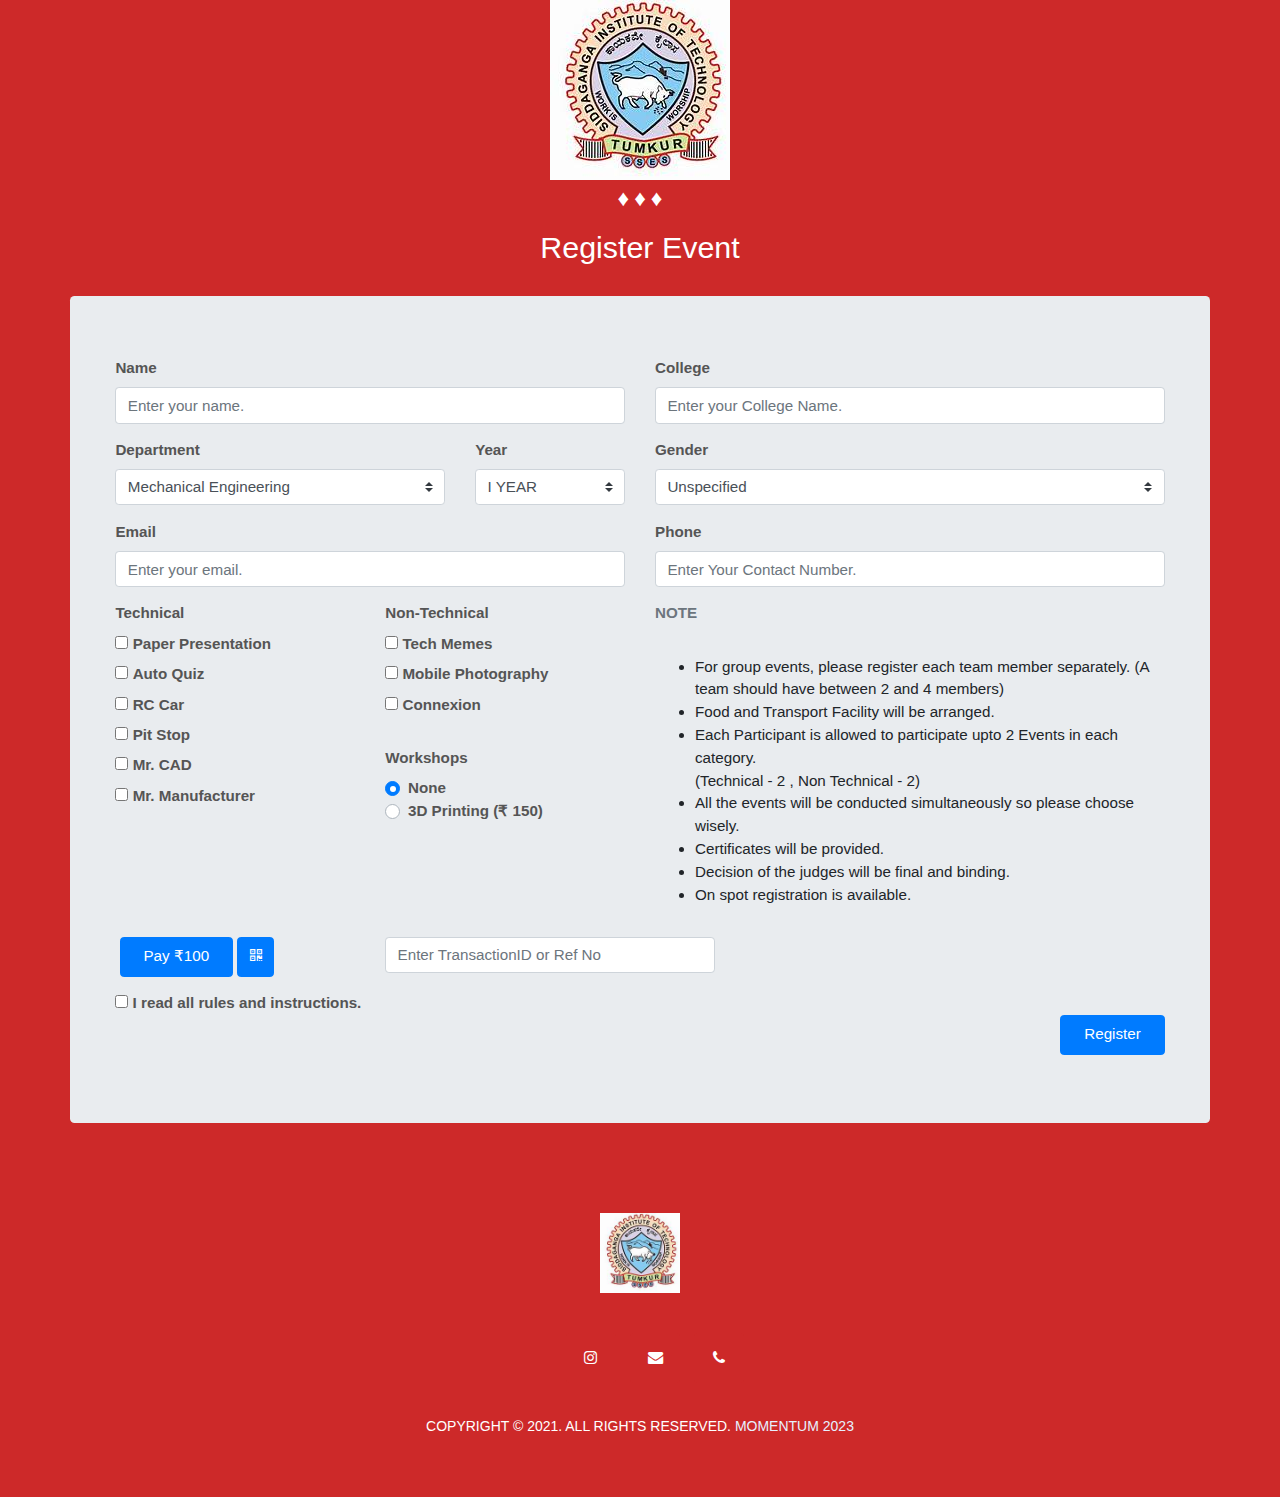
<file: COLLEGE_FEST/form.html>
<!doctype html>
<html class="no-js" lang="">
    <head>
        <meta charset="utf-8">
        <meta http-equiv="x-ua-compatible" content="ie=edge">
        <title>Registration | 2K21</title>
        <meta name="description" content="">
        <meta name="viewport" content="width=device-width, initial-scale=1">
        <meta name="theme-color" content="#cd2929">
        <meta name="mobile-web-app-capable" content="yes"/>
        <meta http-equiv="X-UA-Compatible" content="ie=edge">
        <meta name="theme-color" content="#333333">
        <meta name="mobile-web-app-capable" content="yes">
        <link href="https://maxcdn.bootstrapcdn.com/font-awesome/4.7.0/css/font-awesome.min.css" rel="stylesheet"/>
        <link rel="stylesheet" href="https://stackpath.bootstrapcdn.com/bootstrap/4.5.0/css/bootstrap.min.css">
        <script src="https://code.jquery.com/jquery-3.5.1.min.js"></script>
        <script src="https://stackpath.bootstrapcdn.com/bootstrap/4.5.0/js/bootstrap.min.js"></script>
        <script src="https://cdnjs.cloudflare.com/ajax/libs/popper.js/1.14.6/umd/popper.min.js"></script>


        <link rel="apple-touch-icon" href="img/plogo2k15.png">
        <link rel="shortcut icon" href="img/plogo2k15.png" type="image/x-icon" />
        <!-- Place favicon.ico in the root directory -->

        <link rel="stylesheet" href="css/normalize.css">
        <link rel="stylesheet" href="css/styler.css">
        <style>
            label {
                font-weight: 600;
                color: #555;
            }
            body {
                background: #cd2929;
            }
            input::-webkit-outer-spin-button,
            input::-webkit-inner-spin-button {
                -webkit-appearance: none;
                margin: 0;
            }
            input[type=number] {
                -moz-appearance: textfield;
            }
            #loader {
                display: none;
                position: fixed;
                top: 0;
                left: 0;
                right: 0;
                bottom: 0;
                width: 100%;
                background: rgba(0,0,0,0.75) url(img/loading2.gif) no-repeat center center;
                z-index: 10000;
            }
                    a {
            color: #e8f0ff;
            text-decoration: none;
            -webkit-transition: 0.2s opacity;
            transition: 0.2s opacity;
        }
        a:hover, a:focus {
            text-decoration: none;
            outline: none;
            opacity: 0.8;
            color: #cd2929;
        }
            #footer {
                position: relative;
                padding-top: 60px;
                padding-bottom: 60px;
                background-color: #cd2929
            }

            .footer-logo {
                text-align: center;
                margin-bottom: 40px;
            }

            .footer-logo>a>img {
                max-height: 80px;
            }
            .footer-follow {
                text-align: center;
                margin-bottom: 20px;
            }
            .footer-follow li {
                display: inline-block;
                margin-right: 10px;
                margin-bottom: 13px;
            }

            .footer-follow li a {
            display: inline-block;
            width: 50px;
            height: 50px;
            line-height: 50px;
            text-align: center;
            border-radius: 3px;
            background-color: #cd2929;
            color:#FFF;
            }

            .footer-copyright p {
                text-align: center;
                font-size: 14px;
                text-transform: uppercase;
                margin: 0;
            color:#fff;
            }




        </style>
    </head>
    <body>
         <!-- Modal registered successfully -->
        <div id="myModal" class="modal fade" tabindex="-1">
            <div class="modal-dialog">
                <div class="modal-content">
                    <div class="modal-header">
                        <h5 class="modal-title">Welcome to Momentum 2023</h5>
                        <a><button type="button" class="close" data-dismiss="modal">&times;</button></a>
                    </div>
                    <div class="modal-body">
                        <p>Congratulations ! You're successfully registered.</p>
                    </div>
                    <div class="modal-footer">

                        <a href="index.html"><button type="button" class="btn btn-primary" data-dismiss="modal">OK</button></a>
                    </div>
                </div>
            </div>
        </div>

        <!----QR model--->
        <div id="qrmodal" class="modal fade" tabindex="-1">
            <div class="modal-dialog">
                <div class="modal-content">
                    <div class="modal-header">
                        <h5 class="modal-title">You can Pay via Any UPI App. (GPay, PhonePay, Paytm,etc..)</h5>
                        <a><button type="button" class="close" data-dismiss="modal">&times;</button></a>
                    </div>
                    <div class="modal-body">
                        <img src="img/qrcode.png" alt="qrcode" height="80%" width="80%">
                    </div>
                    <div class="modal-footer">

                        <a ><button type="button" class="btn btn-primary" data-dismiss="modal">OK</button></a>
                    </div>
                </div>
            </div>
        </div>


        <!--Modal ends here--->

        <div class="reg-title">
            <a href="index.html"><img src="sit_logo.jpeg" alt="Throttlez-logo" height=70%/></a>
            <br><p style="color: white;">&diams; &diams; &diams;</p>
        </div>
        <div class="container">
            <form method="post" id="regForm" name="google-sheet">

                <h2 class="text-center" style="color:white" >Register Event</h2>
                <br>

            <div class="row jumbotron">
                <div class="col-sm-6 form-group">
                    <label for="name">Name</label>
                    <input type="text" class="form-control" name="Name" id="name" placeholder="Enter your name." required>
                </div>
                <div class="col-sm-6 form-group">
                    <label for="college">College</label>
                    <input type="text" class="form-control" name="College" id="College" placeholder="Enter your College Name." required>
                </div>

                <div class="col-sm-4 form-group">
                    <label for="dept">Department</label>
                    <select name="Department" class="form-control browser-default custom-select">
                        <option name="Department" id="department" class="form-control" data-department="MECH" value="MECH" selected>Mechanical Engineering</option>
                        <option name="Department" id="department" class="form-control" data-department="AUTO" value="AUTO">Industrial Engineering and Management</option>
                        <option name="Department" id="department" class="form-control" data-department="CIVIL" value="CIVIL">Civil Engineering</option>
                        <option name="Department" id="department" class="form-control" data-department="ECE" value="ECE">ECE/EEE/EIE/ETE</option>
                        <option name="Department" id="department" class="form-control" data-department="CSE/IT" value="CSE/IT">CSE/ISE/AI&DS</option>
                        <option name="Department" id="department" class="form-control" data-department="OTHERS" value="OTHERS">Biotechnology/Chemical Engineering</option>
                    </select>
                </div>
                <div class="col-sm-2 form-group">
                    <label for="year">Year</label>
                    <select name="Year" class="form-control browser-default custom-select">
                        <option name="Year" id="year" class="form-control" data-year="1" value="1" selected>I YEAR</option>
                        <option name="Year" id="year" class="form-control" data-year="2" value="2">II YEAR</option>
                        <option name="Year" id="year" class="form-control" data-year="3" value="3">III YEAR</option>
                        <option name="Year" id="year" class="form-control" data-year="4" value="4">IV YEAR</option>
                    </select>
                </div>
                <div class="col-sm-6 form-group">
                    <label for="gender">Gender</label>
                    <select name="Gender" id="sex" class="form-control browser-default custom-select">
                    <option name="Gender" id="sex" class="form-control" value="male">Male</option>
                    <option name="Gender" id="sex" class="form-control" value="female">Female</option>
                    <option name="Gender" id="sex" class="form-control" value="unspesified" selected>Unspecified</option>
                </select>
                </div>
                <div class="col-sm-6 form-group">
                    <label for="email">Email</label>
                    <input type="email" class="form-control" name="Email" id="email" placeholder="Enter your email." required>
                </div>

                <div class="col-sm-6 form-group">
                    <label for="tel">Phone</label>
                    <input type="number" name="Contact" class="form-control" id="tel" placeholder="Enter Your Contact Number." required>
                </div>

                <div class="col-sm-3 form-group">
                    <label for="cod">Technical</label><br>
                    <div><input type="checkbox" name="techEvent[]" class="tech-checkbox" id="pp" value="PaperPresentation"> <label for="pp">Paper Presentation</label></div>
                    <div><input type="checkbox" name="techEvent[]" class="tech-checkbox" id="aq" value="AutoQuiz"> <label for="aq">Auto Quiz</label></div>
                    <div><input type="checkbox" name="techEvent[]" class="tech-checkbox" id="rc" value="RCCar"> <label for="rc">RC Car</label></div>
                    <div><input type="checkbox" name="techEvent[]" class="tech-checkbox" id="hr" value="HydroRocketry"> <label for="hr">Pit Stop</label></div>
                    <div><input type="checkbox" name="techEvent[]" class="tech-checkbox" id="mc" value="MrCad"> <label for="mc">Mr. CAD</label></div>
                    <div><input type="checkbox" name="techEvent[]" class="tech-checkbox" id="mm" value="MrManufacturer"> <label for="mm">Mr. Manufacturer</label></div>


                </div>
                <div class="col-sm-3 form-group">
                    <label for="cod">Non-Technical</label><br>
                    <div><input type="checkbox" name="nontechEvent[]" class="nontech-checkbox" id="meme" value="MemeCreation"> <label for="meme">Tech Memes</label></div>
                    <div><input type="checkbox" name="nontechEvent[]" class="nontech-checkbox" id="mobphoto" value="MobilePhotography"> <label for="mobphoto">Mobile Photography</label></div>
                    <div><input type="checkbox" name="nontechEvent[]" class="nontech-checkbox" id="conn" value="Connexion"> <label for="conn">Connexion</label></div>
                    <br>
                    <label for="cod">Workshops</label><br>
                    <div class="custom-control custom-radio custom-control-inline">
                        <input type="radio" id="customRadioInline1" name="Workshop" class="custom-control-input" value="None" checked>
                        <label class="custom-control-label" for="customRadioInline1">None</label>
                    </div>
                    <div class="custom-control custom-radio custom-control-inline">
                        <input type="radio" id="customRadioInline2" name="Workshop" class="custom-control-input" value="3D Printing">
                        <label class="custom-control-label" for="customRadioInline2">3D Printing (₹ 150)</label>
                    </div>
                   

                </div>
                <input type="hidden" id="event" name="Event" value="">

                <div class="col-sm-6 form-group">
                    <label for="rules"><p class="mb-0 font-weight-bold text-secondary text-uppercase">NOTE</p></label>
                    <div >
                          <p class="mb-4">
                           <ul>
                             <li>For group events, please register each team member separately.
                                (A team should have between 2 and 4 members)</li>
                             <li>Food and Transport Facility will be arranged.</li>
                             <li>Each Participant is allowed to participate upto 2 Events in each category.<br>(Technical - 2 , Non Technical - 2)</li>
                             <li>All the events will be conducted simultaneously so please choose wisely.</li>
                             <li>Certificates will be provided.</li>
                             <li>Decision of the judges will be final and binding.</li>
                             <li>On spot registration is available.</li>
                           </ul>
                          </p>
                      </div>
                </div>

                <div class="col-sm-3 form-group">
                    <label for="btn"></label>
                    <a id="paymentanchor"  href="upi://pay?pn=UPAYI&pa=Pgokul253@ybl&cu=INR&am=100.0" class="btn btn-primary py-2 px-4 text-white"><span>Pay ₹100</span></a>
                    <a class="btn btn-primary py-2 text-white" data-toggle="modal" data-target="#qrmodal"><i class="fa fa-qrcode" aria-hidden="true"></i></a>

                </div>

                <div class="col-sm-4 form-group">
                    <input type="number" name="TransactionID" class="form-control" id="tractId" placeholder="Enter TransactionID or Ref No" >

                </div>

                <div class="col-sm-12">
                    <input type="checkbox" name="Rules" class="form-check d-inline" id="chb" required><label for="chb" class="form-check-label">&nbsp;I read all rules and instructions.
                    </label>
                </div>

                <div class="col-sm-12 form-group mb-0">

                   <input type="submit"  id="regBtn" name="submit" value="Register" class="btn btn-primary mb-2 float-right py-2 px-4 text-white" data-toggle="modal">
                </div>

            </div>
            </form>
        </div>
        <div id="loader"></div>
        <footer id="footer">
            <div class="container">
              <!-- Row -->
                <div class="row">
                  <div class="col-md-12">
                     <!-- footer logo -->
                    <div class="footer-logo">
                      <a href="#"><img src="sit_logo.jpeg" alt="scanfcode"></a>
                    </div>
                    <!-- /footer logo -->
                    <!-- footer follow -->
                    <ul class="footer-follow">
                      <li><a href="https://www.instagram.com/siddaganga_institute_tumkur/"><i class="fa fa-instagram"></i></a></li>
                      <li><a href="mimentum2k23@gmail.com"><i class="fa fa-envelope"></i></a></li>
                      <li><a href="tel:+917418227505"><i class="fa fa-phone"></i></a></li>
                    </ul>
                    <!-- /footer follow -->
                    <!-- footer copyright -->
                    <div class="footer-copyright">
                      <p>Copyright © 2021. All Rights Reserved. <a href="#" target="_blank">Momentum 2023</a></p>
                    </div>
                    <!-- /footer copyright -->
                  </div>
                </div>
                <!-- /Row -->
              </div>
              <!-- /Container -->
            </footer>
        <script src="https://code.jquery.com/jquery-3.6.0.min.js"></script>
        <script src="https://cdn.jsdelivr.net/npm/bootstrap@5.0.1/dist/js/bootstrap.bundle.min.js"></script>
        <script>


            const scriptURL = 'https://script.google.com/macros/s/AKfycbzQ34mi61Ye5yr8z4qNITyy_3GenRYMoir9vLdEFFBYPlBG8whuRzRxXDW0ZoGKSZxdQA/exec'
            const form = document.forms['google-sheet']

            form.addEventListener('submit', e => {
            e.preventDefault()
            var check_box_values = $('#regForm [type="checkbox"]:checked').map(function () {
                return this.value;
                }).get();
                document.getElementById("event").value = check_box_values;
                var spinner = $('#loader');
                $("#loader").show().delay(4000).fadeOut();


            fetch(scriptURL, { method: 'POST', body: new FormData(form)})
            .then(response =>  $("#myModal").modal('show'))
            .catch(error => console.log("Error",error))
            })

        </script>


        <script src="https://cdnjs.cloudflare.com/ajax/libs/jquery/3.3.1/jquery.min.js"></script>
        <script>


            $(document).ready(function () {
            $("input[name='techEvent[]']").change(function () {

            var maxAllowed = 2;
            var cnt = $("input[name='techEvent[]']:checked").length;
            if (cnt > maxAllowed) {
                $(this).prop("checked", "");
            }

            });

            });

            $(document).ready(function () {
            $("input[name='nontechEvent[]']").change(function () {
            var maxAllowed = 2;
            var cnt = $("input[name='nontechEvent[]']:checked").length;
            if (cnt > maxAllowed) {
                $(this).prop("checked", "");
            }

            });
            });







        </script>

    </body>
</html>
</file>
<file: COLLEGE_FEST/css/main.css>
/*! HTML5 Boilerplate v5.2.0 | MIT License | https://html5boilerplate.com/ */

/*
 * What follows is the result of much research on cross-browser styling.
 * Credit left inline and big thanks to Nicolas Gallagher, Jonathan Neal,
 * Kroc Camen, and the H5BP dev community and team.
 */

/* ==========================================================================
   Base styles: opinionated defaults
   ========================================================================== */

html {
    color: #222;
    font-size: 1em;
    line-height: 1.4;
    overflow-x: hidden;
}

/*
 * Remove text-shadow in selection highlight:
 * https://twitter.com/miketaylr/status/12228805301
 *
 * These selection rule sets have to be separate.
 * Customize the background color to match your design.
 */

 ::-moz-selection {
     background: #cd2929;
     color: #fff;
     text-shadow: none;
 }

 ::selection {
     background: #cd2929;
     color: #fff;
     text-shadow: none;
 }

/*
 * A better looking default horizontal rule
 */

hr {
    display: block;
    height: 1px;
    border: 0;
    border-top: 1px solid #ccc;
    margin: 1em 0;
    padding: 0;
}

/*
 * Remove the gap between audio, canvas, iframes,
 * images, videos and the bottom of their containers:
 * https://github.com/h5bp/html5-boilerplate/issues/440
 */

audio,
canvas,
iframe,
img,
svg,
video {
    vertical-align: middle;
}

/*
 * Remove default fieldset styles.
 */

fieldset {
    border: 0;
    margin: 0;
    padding: 0;
}

/*
 * Allow only vertical resizing of textareas.
 */

textarea {
    resize: vertical;
}

/* ==========================================================================
   Browser Upgrade Prompt
   ========================================================================== */

.browserupgrade {
    margin: 0.2em 0;
    background: #ccc;
    color: #000;
    padding: 0.2em 0;
}

/* ==========================================================================
   Author's custom styles
   ========================================================================== */

















/* ==========================================================================
   Helper classes
   ========================================================================== */

/*
 * Hide visually and from screen readers:
 */

.hidden {
    display: none !important;
}

/*
 * Hide only visually, but have it available for screen readers:
 * http://snook.ca/archives/html_and_css/hiding-content-for-accessibility
 */

.visuallyhidden {
    border: 0;
    clip: rect(0 0 0 0);
    height: 1px;
    margin: -1px;
    overflow: hidden;
    padding: 0;
    position: absolute;
    width: 1px;
}

/*
 * Extends the .visuallyhidden class to allow the element
 * to be focusable when navigated to via the keyboard:
 * https://www.drupal.org/node/897638
 */

.visuallyhidden.focusable:active,
.visuallyhidden.focusable:focus {
    clip: auto;
    height: auto;
    margin: 0;
    overflow: visible;
    position: static;
    width: auto;
}

/*
 * Hide visually and from screen readers, but maintain layout
 */

.invisible {
    visibility: hidden;
}

/*
 * Clearfix: contain floats
 *
 * For modern browsers
 * 1. The space content is one way to avoid an Opera bug when the
 *    `contenteditable` attribute is included anywhere else in the document.
 *    Otherwise it causes space to appear at the top and bottom of elements
 *    that receive the `clearfix` class.
 * 2. The use of `table` rather than `block` is only necessary if using
 *    `:before` to contain the top-margins of child elements.
 */

.clearfix:before,
.clearfix:after {
    content: " "; /* 1 */
    display: table; /* 2 */
}

.clearfix:after {
    clear: both;
}

/* ==========================================================================
   EXAMPLE Media Queries for Responsive Design.
   These examples override the primary ('mobile first') styles.
   Modify as content requires.
   ========================================================================== */

@media only screen and (min-width: 35em) {
    /* Style adjustments for viewports that meet the condition */
}

@media print,
       (-webkit-min-device-pixel-ratio: 1.25),
       (min-resolution: 1.25dppx),
       (min-resolution: 120dpi) {
    /* Style adjustments for high resolution devices */
}

/* ==========================================================================
   Print styles.
   Inlined to avoid the additional HTTP request:
   http://www.phpied.com/delay-loading-your-print-css/
   ========================================================================== */

@media print {
    *,
    *:before,
    *:after {
        background: transparent !important;
        color: #000 !important; /* Black prints faster:
                                   http://www.sanbeiji.com/archives/953 */
        box-shadow: none !important;
        text-shadow: none !important;
    }

    a,
    a:visited {
        text-decoration: underline;
    }

    a[href]:after {
        content: " (" attr(href) ")";
    }

    abbr[title]:after {
        content: " (" attr(title) ")";
    }

    /*
     * Don't show links that are fragment identifiers,
     * or use the `javascript:` pseudo protocol
     */

    a[href^="#"]:after,
    a[href^="javascript:"]:after {
        content: "";
    }

    pre,
    blockquote {
        border: 1px solid #999;
        page-break-inside: avoid;
    }

    /*
     * Printing Tables:
     * http://css-discuss.incutio.com/wiki/Printing_Tables
     */

    thead {
        display: table-header-group;
    }

    tr,
    img {
        page-break-inside: avoid;
    }

    img {
        max-width: 100% !important;
    }

    p,
    h2,
    h3 {
        orphans: 3;
        widows: 3;
    }

    h2,
    h3 {
        page-break-after: avoid;
    }
}
</file>
<file: COLLEGE_FEST/css/style.css>
/*

#cd2929 red
#f5f5f5 white
#212121 black

*/

@font-face {
    font-family: "Exo2.0-Black";
    src: url("../fonts/exo_2.0/Exo2.0-Black.eot"),
        url("../fonts/exo_2.0/Exo2.0-Black.otf");
}

@font-face {
    font-family: "Exo2.0-Bold";
    src: url("../fonts/exo_2.0/Exo2.0-Bold.eot"),
        url("../fonts/exo_2.0/Exo2.0-Bold.otf");
}

@font-face {
    font-family: "Exo2.0-Thin";
    src: url("../fonts/exo_2.0/Exo2.0-Thin.eot"),
        url("../fonts/exo_2.0/Exo2.0-Thin.otf");
}

@font-face {
    font-family: "Exo2.0-Regular";
    src: url("../fonts/exo_2.0/Exo2.0-Regular.eot"),
        url("../fonts/exo_2.0/Exo2.0-Regular.otf");
}

body {
    font-family: "Exo2.0-Regular", sans-serif;
    background-color: #f5f5f5;
}

::-webkit-scrollbar {
    width: 7px;
}

::-webkit-scrollbar-track {
    -webkit-box-shadow: inset 0 0 6px rgba(0, 0, 0, 0);
    padding: 0 2px;
}

::-webkit-scrollbar-thumb {
    background-color: #bc2525;
    border-radius: 4px;
    padding: 0 2px;
    /*outline: 1px solid #333;*/
}

.top-bar {
    float: left;
    position: fixed;
    width: 100%;
    height: 75px;
    z-index: 10;
    /*background : url("../img/nav-bg.png") repeat-x;*/
}

.wrap960 {
    width: 90%;
    margin: 0 auto;
}

.logo-box {
    float: left;
    position: relative;
    left: 7%;
    width: 75px;
    height: 75px;
    background-repeat: no-repeat;
    overflow: hidden;
}

.logo {
    transition: background 0.3s ease-out;
    background-repeat: repeat-x;
    background-size: 100% 100%;
}
.logo-box p {
    margin: 0;
    height: 75px;
}
.logo > a {
    text-indent: -9999px;
}
.nav-box {
    height: 75px;
    width: 600px;
    /*background: #00f;*/
    float: right;
}
.menu-button {
    display: none;
    float: right;
    background: url("../img/menu-button.png") left center;
    width: 36px;
    height: 50px;
}
.nav {
    list-style-type: none;
    text-align: center;
    position: relative;
}
.nav li {
    display: inline-block;
    position: relative;
}
.nav a {
    font-family: "Exo2.0-Thin", sans-serif;
    text-transform: uppercase;
    position: relative;
    top: 10px;
    text-decoration: none;
    color: #f5f5f5;
    padding: 29px 10px;
    background: url("../img/nav-bg.png") no-repeat;
    background-position: 300px 0px;
    transition: background 0.3s linear, color 0.3s linear;
}

.nav a:hover,
.nav-active {
    /*background : url("../img/nav-bg.png") no-repeat;*/
    background-position: center bottom !important;
    color: #fff !important;
    transition: background 0.3s linear, color 0.3s linear;
}

.top-bar-black {
    background-color: #333;
}

.top-bar-black a {
    color: #a4a4a4;
}
.top-bar-black a:hover {
    color: #fff !important;
}

.top-bar-black .logo {
    transition: background 0.3s ease-in;
    /*background: url("../img/para_logo_ph.png") no-repeat;*/
    background-position: -100%;
}

.home-slide {
    width: 100%;
    height: 100%;
    min-height: 600px;
    background: #333 url("../img/slide-bg.jpg") no-repeat center center fixed;
    background-size: cover;
}

.overlay-pattern {
    background: url("../img/black-pattern.png");
    width: 100%;
    height: 100%;
}

.scroll-down {
    width: 50px;
    height: 50px;
    margin: 0;
    position: absolute;
    left: 45%;
    bottom: 10px;
    cursor: pointer;
}

.para-slide {
    font-size: 1em;
    margin: 0 auto;
    font-weight: normal;
    line-height: 80px;
    position: relative;
    top: 30%;
    width: 850px;
}
.pre-para,
.para-slide,
.post-para {
    text-transform: uppercase;
}

.pre-para {
    height: 80px;
    color: #f5f5f5;
    font-size: 4em;
    font-family: "Exo2.0-Thin", sans-serif;
    text-align: left;
    padding-left: 20px;
}

.para {
    font-family: "Exo2.0-Bold", sans-serif;
    font-size: 8em;
    color: #cd2929;
    height: 0px;
    width: 50%;
    text-align: right;
    box-sizing: border-box;
}

.digm {
    float: right;
    height: 0px;
    width: 50%;
    box-sizing: border-box;
    font-size: 7em;
    color: #f5f5f5;
    font-family: "Exo2.0-Thin", sans-serif;
}

.post-para {
    text-align: right;
    line-height: 260px;
    color: #cd2929;
    font-size: 3em;
    font-family: "Exo2.0-Bold", sans-serif;
    display: none;
    padding-right: 55px;
}

/* NOTE: about section css begins*/
.about-container {
    height: auto;
    background: url("../img/bg_dots_black.png");
    padding: 50px 0;
}

.section-title {
    text-shadow: rgba(0, 0, 0, 0.01) 0 0 1px;
    font-family: "Exo2.0-Bold", sans-serif;
    font-size: 2em;
    text-transform: uppercase;
    text-align: center;
    color: #212121;
}
.section-title p {
    font-size: 0.5em;
    margin: 0;
    line-height: 3px;
}

.about-para {
    width: 80%;
    margin: 0 auto;
    padding: 40px 0;
    text-align: center;
    font-family: "Exo2.0-Regular", sans-serif;
}
.about-para span {
    color: #cd2929;
    font-weight: bold;
}

.main-logo-container {
    width: 100%;
    height: 300px;
}
.main-logo {
    width: 250px;
    margin: 0 auto;
    overflow: hidden;
}

.para-detail-container {
    width: 100%;
    height: 100px;
    text-align: center;
    text-transform: uppercase;
    font-family: "Exo2.0-Bold", sans-serif;
}
.num-event {
    width: 33.3333333333%;
    box-sizing: border-box;
    float: left;
}
.event-date {
    width: 33.3333333333%;
    box-sizing: border-box;
    float: left;
}
.cash-prize {
    width: 33.3333333333%;
    box-sizing: border-box;
    float: right;
}
.num-event span,
.cash-prize span,
.event-date span {
    color: #cd2929;
    font-size: 3em;
}

.team-container,
.register-container {
    width: 100%;
    height: auto;
    background: #333 url("../img/slide-bg.jpg") no-repeat center center fixed;
    background-size: cover;
}
.black-overlay {
    width: 100%;
    height: 100%;
    background: url("../img/black-pattern.png");
}
.member-detail {
    font-family: "Exo2.0-Bold", sans-serif;
    color: #a4a4a4;
    padding: 25px 0;
}
.member-photo {
    height: 100px;
    width: 100px;
    margin: 0 auto;
}
.member-name a {
    text-decoration: none;
    color: #a4a4a4;
}
.member-name {
    font-size: 0.8em;
    color: #a4a4a4;
    text-transform: uppercase;
}
.member-post {
    color: #cd2929;
    text-transform: uppercase;
    font-size: 0.6em;
}
.container {
    text-align: center;
    padding-bottom: 20px !important;
}

.register-info {
    width: 80%;
    text-align: center;
    font-size: 1em;
    color: #a4a4a4;
    text-transform: uppercase;
    margin: 0 auto;
    padding: 30px 0;
}
.reg-button {
    text-decoration: none;
    padding: 10px;
    background: #cd2929;
    color: #f5f5f5;
    font-size: 1.2em;
    font-family: "Exo2.0-Thin", sans-serif;
}
.reg-button:hover {
    background: #de3030;
}

.contact-us {
    color: #fff;
    text-transform: uppercase;
    width: 95%;
    height: 0px;
    position: relative;
    bottom: 138px;
}
/* NOTE: about section css ends */

/* NOTE: event details css start */
.event-content {
    display: none;
    min-height: 500px;
    /*height: 100vh;*/
    width: 100%;
    background: #fff;
}
.whole-event {
    overflow: hidden;
    height: 100%;
    width: 100%;
}
.event {
    height: 100%;
    width: 100%;
    display: none;
    /*overflow: hidden;*/
}

.event-1 > .event-image {
    background: #fff url("../img/eddard.png") no-repeat;
}
.event-2 > .event-image {
    background: #fff url("../img/web.jpg") no-repeat;
}
.event-3 > .event-image {
    background: #fff url("../img/itachi.jpg") no-repeat;
}
.event-4 > .event-image {
    background: #fff url("../img/nine.png") no-repeat;
}
.event-5 > .event-image {
    background: #fff url("../img/golem.png") no-repeat;
}
.event-6 > .event-image {
    background: #fff url("../img/zorro.png") no-repeat;
}
.event-7 > .event-image {
    background: #fff url("../img/botno.png") no-repeat;
}
.event-8 > .event-image {
    background: #fff url("../img/jacksparrow.png") no-repeat;
}
.event-9 > .event-image {
    background: #fff url("../img/nine.png") no-repeat;
}
.event-10 > .event-image {
    background: #fff url("../img/zorro.png") no-repeat;
}
.event-11 > .event-image {
    background: #fff url("../img/jacksparrow.png") no-repeat;
}
.event-12 > .event-image {
    background: #fff url("../img/botno.png") no-repeat;
}
.event-13 > .event-image {
    background: #fff url("../img/itachi.jpg") no-repeat;
}

.event-image {
    width: 40%;
    float: left;
    height: 100%;
    background-size: cover !important;
}
.instruct {
    width: 40%;
    height: 100%;
    color: #cd2929;
    overflow-y: scroll;
    padding: 10px 35px;
    box-sizing: border-box;
    /*position: relative;*/
    float: left;
    /*right:90%;*/
    /*opacity:0.8;*/
    background: #fff;
}

.instruct h1 {
    text-align: center;
    position: relative;
    right: 15px;
}
.instruct h3 {
    text-align: center;
}
li ol li {
    list-style-type: upper-latin;
}
.instruct p {
    text-align: center;
}
.align-right {
    text-align: right;
}

.ins-close {
    position: relative;
    top: 1em;
    /*position:relative;*/
    right: 25px;
    float: left;
    width: 2.5em;
    height: 2.5em;
    cursor: pointer;
}
.info {
    height: 100%;
    font-family: "Exo2.0-Regular", sans-serif;
    color: #fff;
    text-align: center;
    width: 60%;
    background: #cd2929;
    float: left;
}

.info-close {
    width: 2em;
    height: 2em;
    position: relative;
    float: right;
    right: 1%;
    top: 1%;
    cursor: pointer;
}
.desc {
    font-family: "Exo2.0-Regular", sans-serif;
    width: 100%;
    height: 65%;
    padding: 0.7em;
    padding-top: 2em;
    box-sizing: border-box;
}
.event_title {
    font-family: "Exo2.0-Bold", sans-serif;
    width: 100%;
    padding-left: 3%;
    box-sizing: border-box;
    font-variant: small-caps;
    font-size: 3em;
    line-height: 57px;
}
.button {
    width: 100%;
    font-family: "Exo2.0-Bold", sans-serif;
}
.instruction {
    width: 100%;
    left: 25%;
    height: 100%;
    box-sizing: border-box;
    padding-top: 35px;
}
.ins {
    text-decoration: none;
    color: inherit;
    font-family: "Exo2.0-Thin", sans-serif;
    font-size: 1.8em;
    background: #cd2929;
    padding: 0.3em;
    padding-left: 0.6em;
    padding-right: 0.6em;
    box-shadow: 0.1em 0.1em 0.2em #333;
    border-radius: 0.15em;
}
.contact {
    font-family: "Exo2.0-Regular", sans-serif;
    font-size: 15px;
    height: 30%;
    width: 100%;
    padding: 0.7em;
    box-sizing: border-box;
}
.head_info {
    height: 60%;
    width: 100%;
}
.head {
    width: 50%;
    float: left;
    height: 80%;
    text-align: center;
}
.head-name {
    font-size: 2.5em;
    line-height: 37px;
    font-family: "Exo2.0-Thin", sans-serif;
    font-variant: small-caps;
    text-align: center;
}
.ph {
    font-family: "Exo2.0-Bold", sans-serif;
    font-size: 15px;
}

.leftarrow {
    float: left;
    position: relative;
    bottom: 55%;
    left: 3%;
    height: 0%;
}
.rightarrow {
    float: right;
    position: relative;
    bottom: 55%;
    right: 3%;
    height: 0%;
}
.event-inactive {
    display: none;
}
.event-active {
    display: block;
}

/* NOTE: event details css end */

.map-line {
    width: 100%;
    height: 5px;
    background: #cd2929;
}
.ssn-map {
    width: 100%;
    height: 400px;
}
.ssn-map iframe {
    width: 100%;
    height: 390px;
}

footer {
    background: #333;
}
.foot {
    color: #a4a4a4;
    padding-top: 20px;
    text-align: center;
    font-family: "Exo2.0-Regular", sans-serif;
    padding-bottom: 20px;
}

.foot a {
    text-decoration: none;
    color: #cd2929;
}

.foot a:hover {
    color: #ab2323;
}

/* NOTE: EVENT GRID CSS BEGINS */
.event-container {
    padding: 50px 0;
    background: url("../img/bg_dots_black.png");
}
.event_column {
    height: 200px;
    cursor: pointer;
    /*border: 1px solid black;*/
}
.event_column img {
    height: 200px;
}
.eventhover {
    display: none;
    width: 100%;
    height: 200px;
    text-align: center;
    text-transform: uppercase;
    font-family: "Exo2.0-Bold", sans-serif;
    font-size: 1.3em;
    color: #cd2929;
    text-shadow: 1px 0px #111;
}
.eventhover div {
    width: 100%;
    height: 100px;
    padding-top: 35%;
}
.event-hover-active {
    display: block;
    background: rgba(0, 0, 0, 0.5) url("../img/black-pattern.png");
    /*height:200px;*/
    position: relative;
    bottom: 200px;
}

.plus {
    background: url("../img/more.png") no-repeat 50% 60%;
    background-size: 20% 23%;
}

/*
* Skeleton V2.0.4
* Copyright 2014, Dave Gamache
* www.getskeleton.com
* Free to use under the MIT license.
* http://www.opensource.org/licenses/mit-license.php
* 12/29/2014
*/

/* Grid
–––––––––––––––––––––––––––––––––––––––––––––––––– */
.container {
    position: relative;
    width: 100%;
    max-width: 960px;
    margin: 0 auto;
    padding: 0 20px;
    box-sizing: border-box;
}
.column,
.columns {
    width: 100%;
    float: left;
    box-sizing: border-box;
}

.row {
    padding: 20px 0;
}
/* For devices larger than 400px */
@media (min-width: 320px) {
    .container {
        width: 85%;
        padding: 0;
    }
    .column,
    .columns {
        margin-left: 4%;
    }
    .column:first-child,
    .columns:first-child {
        margin-left: 0;
    }
    .six.columns {
        width: 48%;
    }
}

/* For devices larger than 550px */
@media (min-width: 550px) {
    .container {
        width: 80%;
    }
    .column,
    .columns {
        margin-left: 4%;
    }
    .column:first-child,
    .columns:first-child {
        margin-left: 0;
    }

    .one.column,
    .one.columns {
        width: 4.66666666667%;
    }
    .two.columns {
        width: 13.3333333333%;
    }
    .three.columns {
        width: 22%;
    }
    .four.columns {
        width: 30.6666666667%;
    }
    .five.columns {
        width: 39.3333333333%;
    }
    .six.columns {
        width: 48%;
    }
    .seven.columns {
        width: 56.6666666667%;
    }
    .eight.columns {
        width: 65.3333333333%;
    }
    .nine.columns {
        width: 74%;
    }
    .ten.columns {
        width: 82.6666666667%;
    }
    .eleven.columns {
        width: 91.3333333333%;
    }
    .twelve.columns {
        width: 100%;
        margin-left: 0;
    }

    .one-third.column {
        width: 30.6666666667%;
    }
    .two-thirds.column {
        width: 65.3333333333%;
    }

    .one-half.column {
        width: 48%;
    }

    /* Offsets */
    .offset-by-one.column,
    .offset-by-one.columns {
        margin-left: 8.66666666667%;
    }
    .offset-by-two.column,
    .offset-by-two.columns {
        margin-left: 17.3333333333%;
    }
    .offset-by-three.column,
    .offset-by-three.columns {
        margin-left: 26%;
    }
    .offset-by-four.column,
    .offset-by-four.columns {
        margin-left: 34.6666666667%;
    }
    .offset-by-five.column,
    .offset-by-five.columns {
        margin-left: 43.3333333333%;
    }
    .offset-by-six.column,
    .offset-by-six.columns {
        margin-left: 52%;
    }
    .offset-by-seven.column,
    .offset-by-seven.columns {
        margin-left: 60.6666666667%;
    }
    .offset-by-eight.column,
    .offset-by-eight.columns {
        margin-left: 69.3333333333%;
    }
    .offset-by-nine.column,
    .offset-by-nine.columns {
        margin-left: 78%;
    }
    .offset-by-ten.column,
    .offset-by-ten.columns {
        margin-left: 86.6666666667%;
    }
    .offset-by-eleven.column,
    .offset-by-eleven.columns {
        margin-left: 95.3333333333%;
    }

    .offset-by-one-third.column,
    .offset-by-one-third.columns {
        margin-left: 34.6666666667%;
    }
    .offset-by-two-thirds.column,
    .offset-by-two-thirds.columns {
        margin-left: 69.3333333333%;
    }

    .offset-by-one-half.column,
    .offset-by-one-half.columns {
        margin-left: 52%;
    }
}

/* Self Clearing Goodness */
.container:after,
.row:after,
.u-cf {
    content: "";
    display: table;
    clear: both;
}

/* Media Queries
–––––––––––––––––––––––––––––––––––––––––––––––––– */

/* Larger than mobile */
@media only screen and (min-width: 320px) and (max-width: 549px) {
    html {
        font-size: 0.48em;
    }
    .top-bar {
        height: 50px;
    }
    .wrap960 {
        width: 98%;
    }
    .logo-box {
        left: 0;
        height: 50px;
        width: 50px;
    }
    .logo-box p {
        height: 50px;
    }
    .nav-box {
        height: auto;
        width: 100%;
        background-color: #333;
    }
    .nav {
        font-size: 16px;
        padding-left: 0px;
        margin: 0 auto;
        position: static;
    }
    .nav a {
        top: 0;
        padding: 0 0;
        background: none;
    }
    .nav li {
        padding: 5px 0;
        border-top: 1px solid #888;
    }
    .home-slide {
        min-height: 180px;
    }
    .para-slide {
        width: 300px;
        font-size: 0.8em;
    }
    .pre-para {
        padding-left: 5px;
        height: 50px;
    }
    .post-para {
        padding-right: 18px;
        line-height: 180px;
    }
    /*.team-container{height:400px;}*/
    .about-para {
        font-size: 10px;
    }
    .event_column {
        display: none;
    }
    .quotes {
        font-size: 10px;
    }
    .event-image {
        width: 0%;
    }
    .instruct {
        width: 100%;
    }
    .event-content {
        min-height: 350px;
        max-height: 420px;
    }
    .info {
        width: 100%;
    }
    .head-name {
        font-size: 1.3em;
    }
    .ph {
        font-size: 0.7em;
    }
    .register-container {
        height: 240px;
    }
    .foot {
        font-size: 10px;
    }
    .contact-us {
        bottom: 110px;
        font-size: 1em;
    }
}

/* Larger than phablet (also point when grid becomes active) */
@media only screen and (min-width: 550px) and (max-width: 749px) {
    html {
        font-size: 0.6em;
    }
    .top-bar {
        height: 50px;
    }
    .wrap960 {
        width: 98%;
    }
    .logo-box {
        left: 0;
        height: 50px;
        width: 50px;
    }
    .logo-box p {
        height: 50px;
    }
    .nav-box {
        height: 50px;
        width: 432px;
    }
    .nav a {
        top: 10px;
        padding: 16px 7px;
    }
    .home-slide {
        min-height: 300px;
    }
    .para-slide {
        width: 480px;
    }
    .pre-para {
        padding-left: 5px;
        height: 50px;
    }
    .post-para {
        padding-right: 18px;
        line-height: 180px;
    }
    /*.team-container{height:320px;}*/
    .event_column {
        height: 120px;
    }
    .event_column img {
        height: 120px;
    }
    .eventhover {
        height: 120px;
    }
    .event-hover-active {
        bottom: 120px;
    }
    .event-image {
        width: 0%;
    }
    .instruct {
        width: 100%;
    }
    .event-content {
        height: 400px;
    }
    .info {
        width: 100%;
    }
    .head-name {
        font-size: 2em;
    }
    .register-container {
        height: 240px;
    }
    .contact-us {
        bottom: 100px;
    }
}

/* Larger than tablet */
@media only screen and (min-width: 750px) and (max-width: 999px) {
    html {
        font-size: 0.75em;
    }
    .top-bar {
        height: 60px;
    }
    .wrap960 {
        width: 97%;
    }
    .logo-box {
        height: 60px;
        width: 120px;
    }
    .logo-box p {
        height: 60px;
    }
    .nav-box {
        height: 60px;
        width: 500px;
    }
    .nav a {
        top: 10px;
        padding: 22px 10px;
    }
    .home-slide {
        min-height: 450px;
    }
    .para-slide {
        width: 650px;
    }
    .pre-para {
        padding-left: 27px;
        height: 62px;
    }
    .post-para {
        padding-right: 52px;
        line-height: 220px;
    }
    .event_column {
        height: 150px;
    }
    .event_column img {
        height: 150px;
    }
    .eventhover {
        height: 150px;
    }
    .event-hover-active {
        bottom: 150px;
    }
    .event-image {
        background-size: contain !important;
    }
    .head-name {
        font-size: 2em;
    }
    .register-container {
        height: 280px;
    }
    .contact-us {
        bottom: 110px;
    }
}

/* Larger than desktop */
@media (min-width: 1000px) and (max-width: 1199) {
    /*.team-container{height:400px;}*/
}

/* Larger than Desktop HD */
@media (min-width: 1200px) {
}
</file>
<file: COLLEGE_FEST/css/styler.css>
@font-face {
    font-family: 'Exo2.0-Black';
    src: url('../fonts/exo_2.0/Exo2.0-Black.eot'), url('../fonts/exo_2.0/Exo2.0-Black.otf');
}

@font-face {
    font-family: 'Exo2.0-Light';
    src: url('../fonts/exo_2.0/Exo2.0-Light.eot'), url('../fonts/exo_2.0/Exo2.0-Light.otf');
}

html{font-size: 1em;}
.floating-logo{
  position: absolute;
  left: 10%;
  width: 100px;
  height: 100px;
  background: #eee;
  padding: 25px 0;
}
.hide{
  /*height: 100vh;*/
  width:100%;
  font-family: 'Exo2.0-Light',sans-serif;
  background: url('../img/bg_dots_black.png');
  /*text-align: center;*/
}
.top_bar{
  background: #cd2929;
  width:100%;
  position:fixed;
  height: 5px;
}
.h_register{
  margin: 0 auto;
  font-variant: small-caps;
  font-size: 2em;
  width:60%;
  /*background: #fff;*/
  color:#000;
  /*background: #fff;*/
  height: 100%;
  padding:  10% ;
  padding-bottom: 20px;
  padding-top: 2%;
  box-sizing: border-box;
}

.h_register p{
  font-size: 0.4em;
   line-height: 3px;
    margin:0;
}
.form{
  text-align: left;
  font-size: 0.7em;
}
.dept{
  font-size: 1em;
  float: left;
  width: 60%;
}
.yr{
  font-size: 1em;
  float: left;
  width: 40%;
}
.form input{
  border: 1px solid #cd2929;
  font-family:'Exo2.0-Light';
  height: 30px;
  border-radius: 2px;
  width: 100%;
  color: Black;
  font-variant: normal;
  padding: 0.1em;
  font-size: 1em;
}
input:focus{
  border: 1px solid #cd2929;
  box-shadow: 0px 0px 5px #cd2929;
  outline: 0;
}
.dept input{
  width: 80%;
}
.reg-title{
  font-family: 'Exo2.0-Black',sans-serif;
  text-align: center;
  font-size: 1.5em;
}
.submit{
  text-align: center;
  padding: 6px;
  width:40%;
  color:#fff;
  background: #cd2929;
  font-size: 0.6em;
  /*box-shadow: 1px 1px 1px 1.5px #999;*/
  border: solid 2px #cd2929;
  border-radius: 2px;
}
.submit_block{
  text-align: center;
}

.foot{
  padding-top: 20px;
  text-align: center;
  font-family: 'Exo2.0-Light';
  padding-bottom: 20px;
}

.foot a{
  text-decoration: none;
  color: #cd2929;
}

.foot a:hover{
  color: #aaaaaa;
}
.event_column{
  height:200px;
  border: 1px solid black;
}
.event_row{
  margin: 40px auto;
}

.eventhover{
  display:none;
}
.event-hover-active{
  display: block;
  opacity: 0.5;
  background: #111;
  height:200px;
  position:relative;
  bottom:200px;
}



/* Media Queries
–––––––––––––––––––––––––––––––––––––––––––––––––– */



/* Larger than mobile */
@media (min-width: 320px) and (max-width: 549px) {
  html{font-size: 0.6em;}
  .h_register{width: 100%;}
  .form input{ height: 20px; }
  .floating-logo{display: none;}
}

/* Larger than phablet (also point when grid becomes active) */
@media (min-width: 550px) and (max-width:749px) {
  html{font-size: 0.7em;}
  .h_register{width:90%;}
  .form input{ height: 25px; }
  .floating-logo{display: none;}
}

/* Larger than tablet */
@media (min-width: 750px) and (max-width:999px) {
  html{font-size: 0.85em;}
  .h_register{width: 80%;}
  .form input{ height: 28px; }
  .floating-logo{left: 4%;}
}

/* Larger than desktop */
@media (min-width: 1000px) {
  html{font-size: 0.95em;}
  .h_register{width: 70%;}
}

/* Larger than Desktop HD */
@media (min-width: 1200px) {}
</file>
